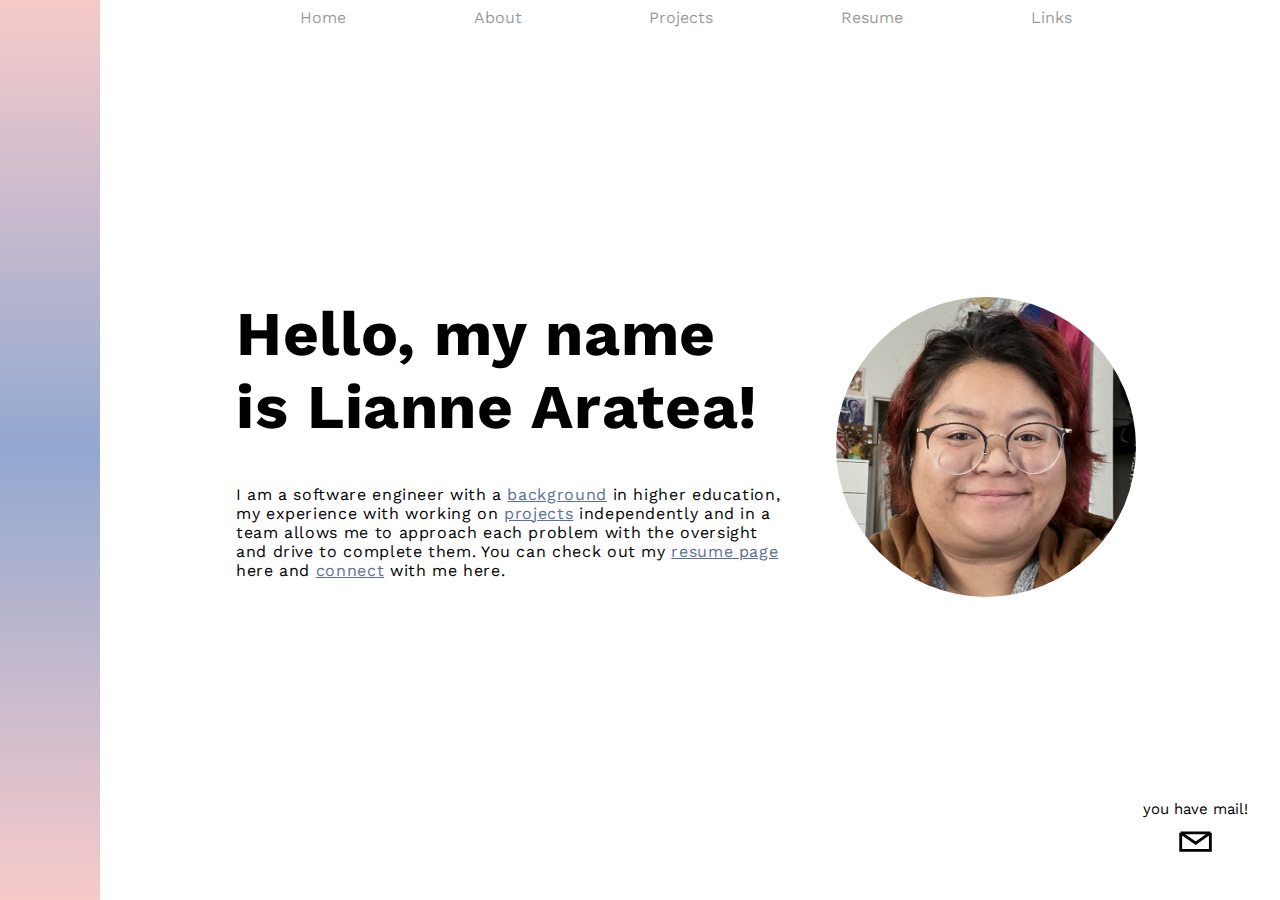
<file: index.html>
<!DOCTYPE html>
<html lang="en">
	<head>
		<meta charset="UTF-8" />
		<meta http-equiv="X-UA-Compatible" content="IE=edge" />
		<meta name="viewport" content="width=device-width, initial-scale=1.0" />
		<title>Lianne's Portfolio</title>
		<link rel="stylesheet" href="main.css" />
		<link rel="preconnect" href="https://fonts.googleapis.com" />
		<link rel="preconnect" href="https://fonts.gstatic.com" crossorigin />
		<link
			href="https://fonts.googleapis.com/css2?family=Combo&family=Work+Sans:wght@300;400;600&display=swap"
			rel="stylesheet"
		/>
	</head>
	<body>
		<!-- Navigation Bar -->
		<header>
			<div class = "menuIcon"> <img src="images/menuIcon.svg"></div>
			<nav class="navbar hidden">
				<a href="index.html"> Home</a>
				<a href="html/about.html"> About</a>
				<a href="html/projects.html"> Projects</a>
				<a href="html/resume.html"> Resume</a>
				<a href="html/links.html"> Links</a>
            </nav>
		</header>
		<!--Color Bar-->
        <div class="colorBar animate"></div>
		<!-- Intro Section-->
		<section id="intro">
			<img class="profile" src="images/profile.png" />
			<h1>Hello, my name is Lianne Aratea!</h1>
			<p>
				I am a software engineer with a <a href="html/about.html">background</a> in higher education, my
				experience with working on
				<a href="html/projects.html"> projects</a> independently and in a team allows me
				to approach each problem with the oversight and drive to complete them.
				You can check out my <a href="html/resume.html"> resume page</a> here and
				<a href="html/links.html"> connect</a> with me here.
			</p>
		</section>

		<div class = "envelope">
			<img class = "closed" src="images/envelope.svg"> 
		
			<img class ="open" src="images/heartvelope.svg">
		</div>
		
		<div class = "message">
			<div class = "uGotMail closed"> you have mail!</div>

			<div class = "hereUGo open"> you are doing great!</div>
		</div>

        <script src="app.js"></script>
	</body>
</html>
</file>
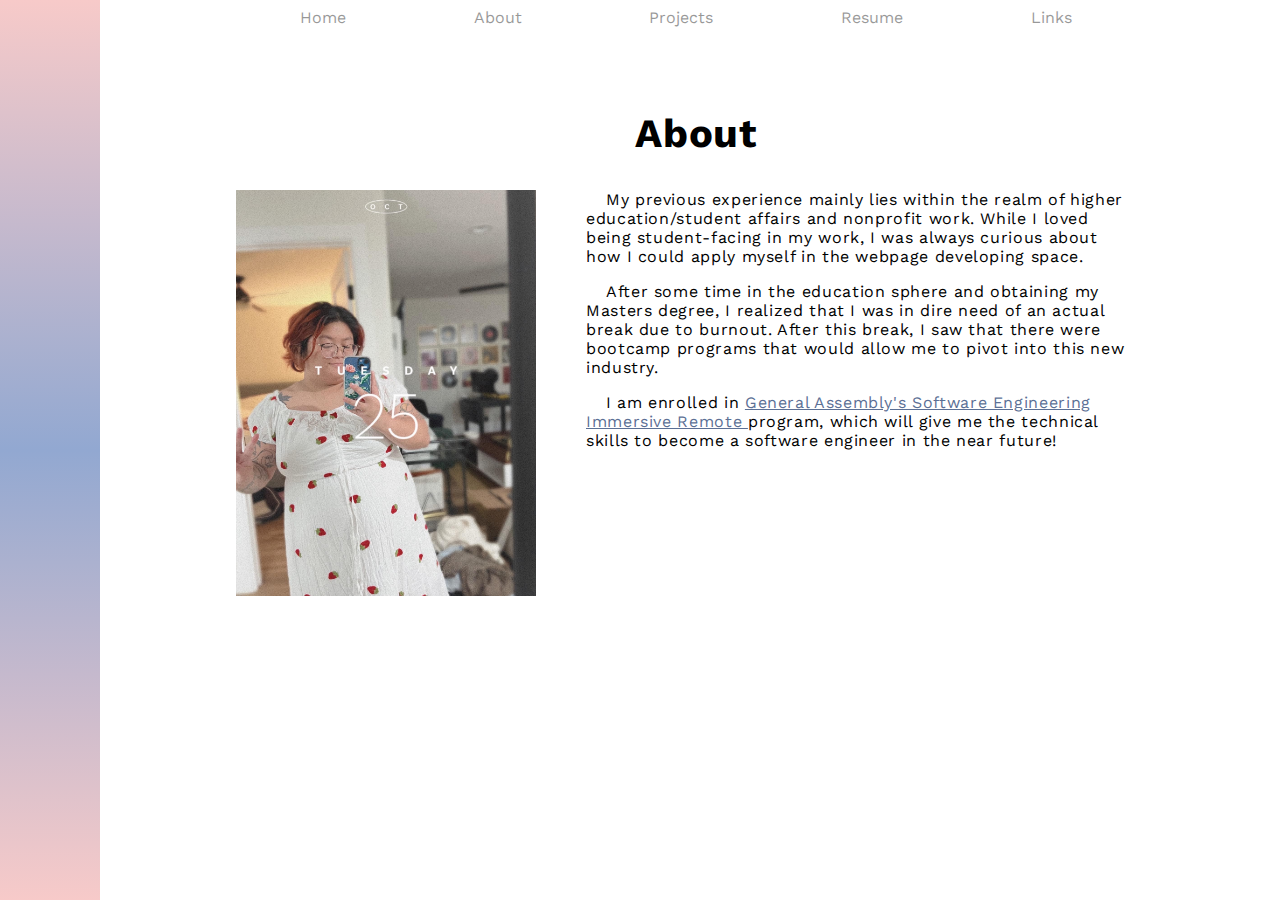
<file: about.html>
<!DOCTYPE html>
<html lang="en">
	<head>
		<meta charset="UTF-8" />
		<meta http-equiv="X-UA-Compatible" content="IE=edge" />
		<meta name="viewport" content="width=device-width, initial-scale=1.0" />
		<title>Lianne's Portfolio</title>
		<link rel="stylesheet" href="main.css" />
		<link rel="preconnect" href="https://fonts.googleapis.com" />
		<link rel="preconnect" href="https://fonts.gstatic.com" crossorigin />
		<link
			href="https://fonts.googleapis.com/css2?family=Combo&family=Work+Sans:wght@300;400;600&display=swap"
			rel="stylesheet"
		/>
	</head>
	<body>
		<!-- Navigation Bar -->
		<header>
			<nav class="navbar">
				<a href="index.html"> Home</a>
				<a href="about.html"> About</a>
				<a href="projects.html"> Projects</a>
				<a href="resume.html"> Resume</a>
				<a href="links.html"> Links</a>
            </nav>
		</header>
		<!--Color Bar-->
        <div class="colorBar animate"></div>
		<!-- About Section-->
		<section id="about">
			<h2>About</h2>
			<img class="about" src="images/aboutme.png" />
			<p>
				My previous experience mainly lies within the realm of higher
				education/student affairs and nonprofit work. While I loved being
				student-facing in my work, I was always curious about how I could apply
				myself in the webpage developing space.
			</p>
			<p>
				After some time in the education sphere and obtaining my Masters degree,
				I realized that I was in dire need of an actual break due to burnout.
				After this break, I saw that there were bootcamp programs that would
				allow me to pivot into this new industry.
			</p>
			<p>
				I am enrolled in
				<a
					href="https://generalassemb.ly/education/software-engineering-immersive?&topic=&mkt_account_id=1056949875&mkt_campaign_id=1741487179&mkt_ad_group_id=68632981419&mkt_device_type=c&mkt_keyword=software%20engineering%20general%20assembly&mkt_matchtype=e&mkt_placement=&mkt_ad_id=549295011563&mkt_network=g&mkt_target_id=kwd-865210826802&mkt_feed_item_id=&utm_source=google&utm_medium=paid-search-bra&utm_campaign=TS:TX:BRA:SFX:BRTP:COD:SoftwareEngineering:GeneralAssembly&utm_content=PDP-FT&utm_term=software%20engineering%20general%20assembly&gclid=CjwKCAjwh4ObBhAzEiwAHzZYU-wIbHXIAaFZ3M4AhCzO8eLI0OaJraGYL44z1-eMu3mcV8mZ79nDdBoCeRYQAvD_BwE&gclsrc=aw.ds"
					target="_blank"
					rel="noopener noreferrer"
					>General Assembly's Software Engineering Immersive Remote
				</a>
				program, which will give me the technical skills to become a software
				engineer in the near future!
			</p>
		</section>
		 <script src="app.js"></script>
	</body>
</html>
</file>
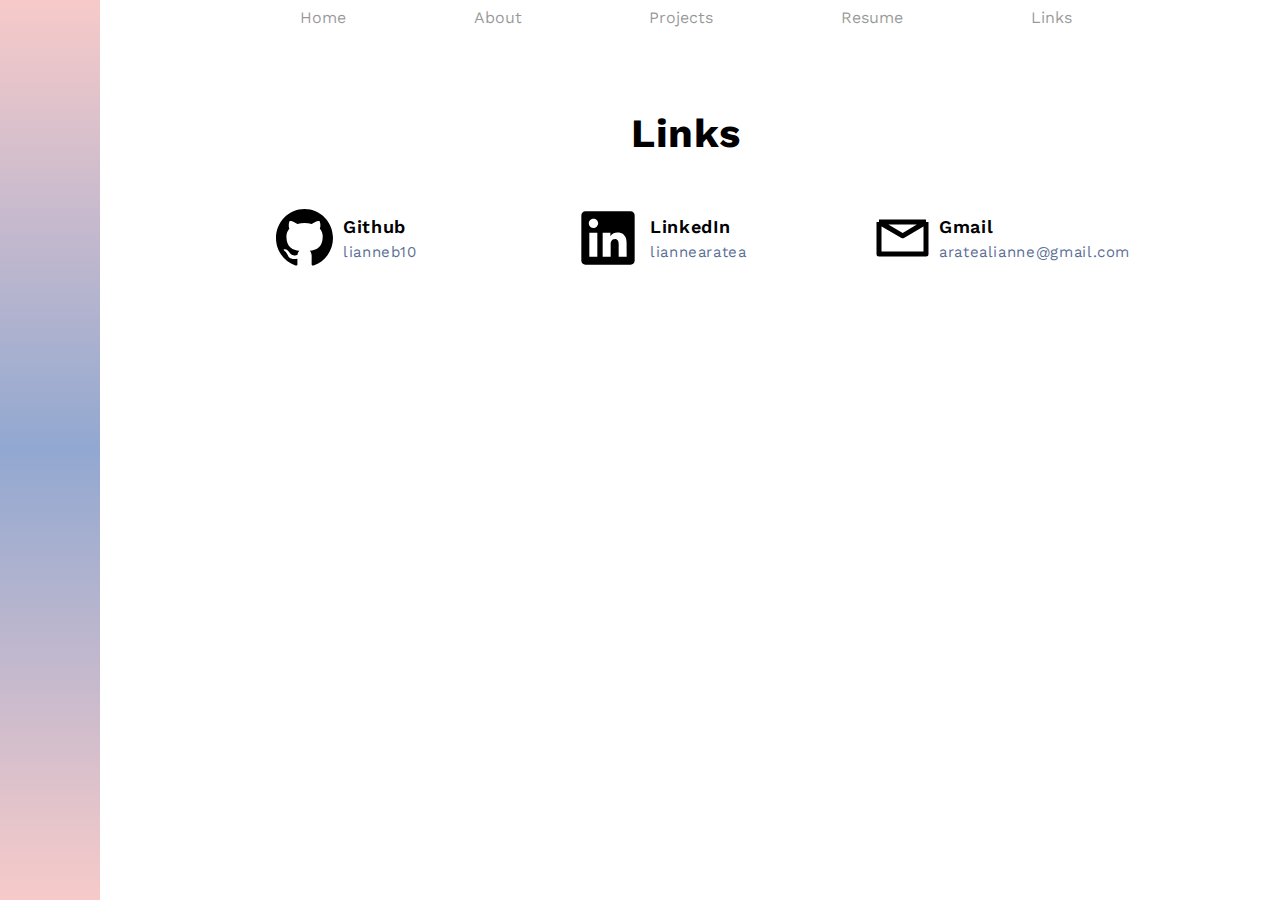
<file: links.html>
<!DOCTYPE html>
<html lang="en">
	<head>
		<meta charset="UTF-8" />
		<meta http-equiv="X-UA-Compatible" content="IE=edge" />
		<meta name="viewport" content="width=device-width, initial-scale=1.0" />
		<title>Lianne's Portfolio</title>
		<link rel="stylesheet" href="main.css" />
		<link rel="preconnect" href="https://fonts.googleapis.com" />
		<link rel="preconnect" href="https://fonts.gstatic.com" crossorigin />
		<link
			href="https://fonts.googleapis.com/css2?family=Combo&family=Work+Sans:wght@300;400;600&display=swap"
			rel="stylesheet"
		/>
	</head>
	<body>
		<!-- Navigation Bar -->
		<header>
			<nav class="navbar">
				<a href="index.html"> Home</a>
				<a href="about.html"> About</a>
				<a href="projects.html"> Projects</a>
				<a href="resume.html"> Resume</a>
				<a href="links.html"> Links</a>
            </nav>
		</header>
		<!--Color Bar-->
        <div class="colorBar animate"></div>

		<!-- Links Section-->
		<section id="links">
			<h2>Links</h2>
			<div class="linkcolumns">
				<figure>
					<img src="images/github.svg">
					<figcaption>
						<h5>Github</h5>
						<a href="https://github.com/lianneb10">lianneb10</a>
					</figcaption>
				</figure>
				<figure>
					<img src="images/linkedin.svg">
					<figcaption>
						<h5>LinkedIn</h5>
						<a href="https://www.linkedin.com/in/liannearatea/">liannearatea</a>
					</figcaption>
				</figure>
				<figure>
					<img src="images/email.svg">
					<figcaption>
						<h5>Gmail</h5>
						<a href="mailto:aratealianne@gmail.com">aratealianne@gmail.com</a>
					</figcaption>
				</figure>
			</div>
		</section>
		 <script src="app.js"></script>
	</body>
</html>
</file>
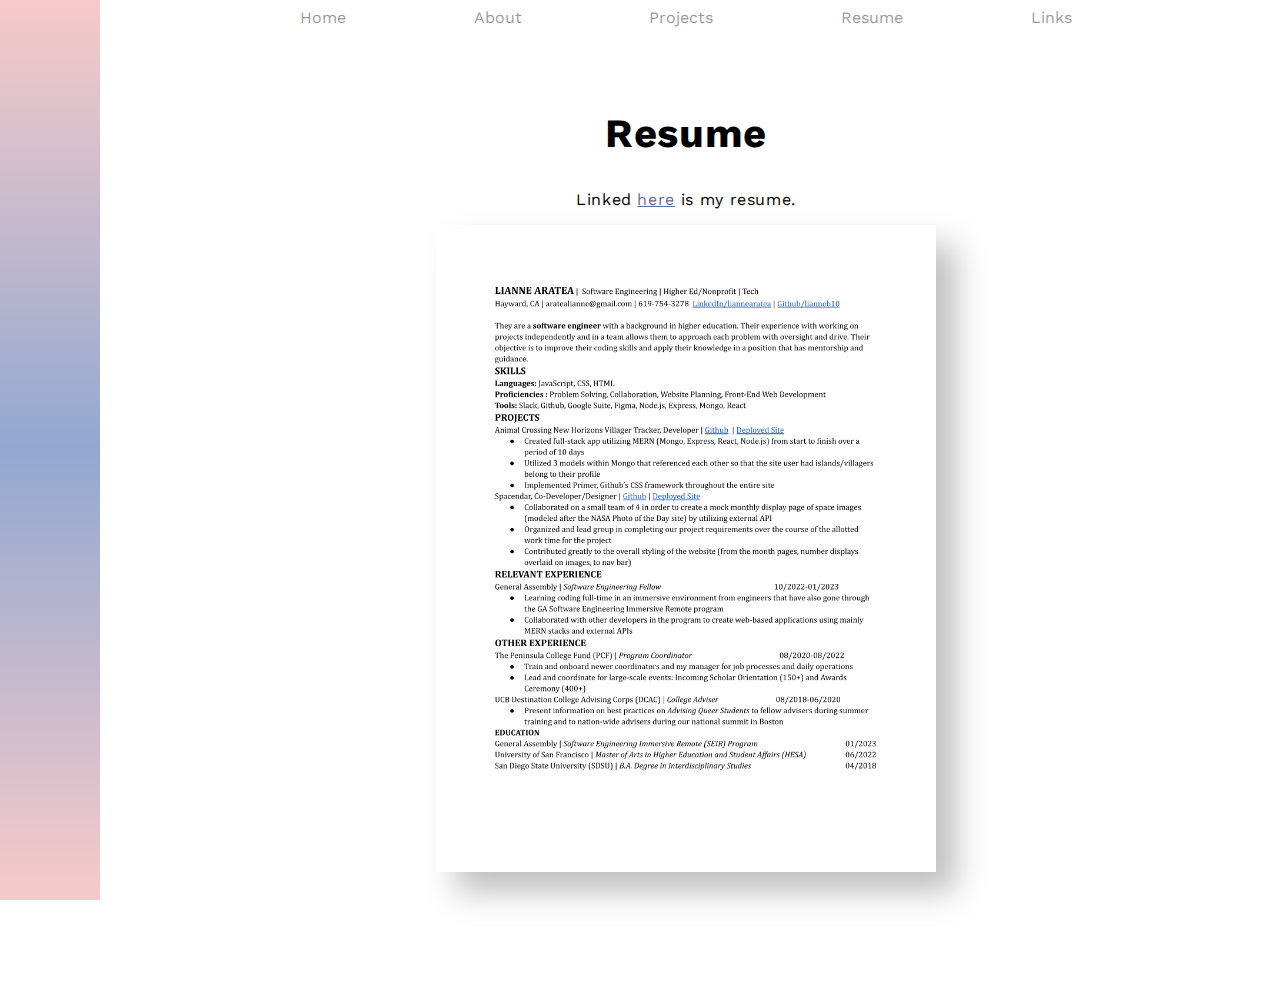
<file: resume.html>
<!DOCTYPE html>
<html lang="en">
	<head>
		<meta charset="UTF-8" />
		<meta http-equiv="X-UA-Compatible" content="IE=edge" />
		<meta name="viewport" content="width=device-width, initial-scale=1.0" />
		<title>Lianne's Portfolio</title>
		<link rel="stylesheet" href="main.css" />
		<link rel="preconnect" href="https://fonts.googleapis.com" />
		<link rel="preconnect" href="https://fonts.gstatic.com" crossorigin />
		<link
			href="https://fonts.googleapis.com/css2?family=Combo&family=Work+Sans:wght@300;400;600&display=swap"
			rel="stylesheet"
		/>
	</head>
	<body>
		<!-- Navigation Bar -->
		<header>
			<nav class="navbar">
				<a href="index.html"> Home</a>
				<a href="about.html"> About</a>
				<a href="projects.html"> Projects</a>
				<a href="resume.html"> Resume</a>
				<a href="links.html"> Links</a>
            </nav>
		</header>
<!--Color Bar-->
        <div class="colorBar animate"></div>
		<!-- Resume Section-->
		<section class="resumeText" id="resume">
			<h2>Resume</h2>

			<div class="resumeHold">
				<p>
					Linked
					<a
						href="https://docs.google.com/document/d/1ynhRiSSNzbWe1rOXVbe0edmrjdC0cczFaJmJUFePUsg/edit?usp=sharing"
						target="_blank"
						rel="noopener noreferrer"
						>here</a
					>
					is my resume.
				</p>
				<img class="resume" src="/images/resume1.png" />
			</div>
		</section>
 <script src="app.js"></script>
	</body>
</html>
</file>
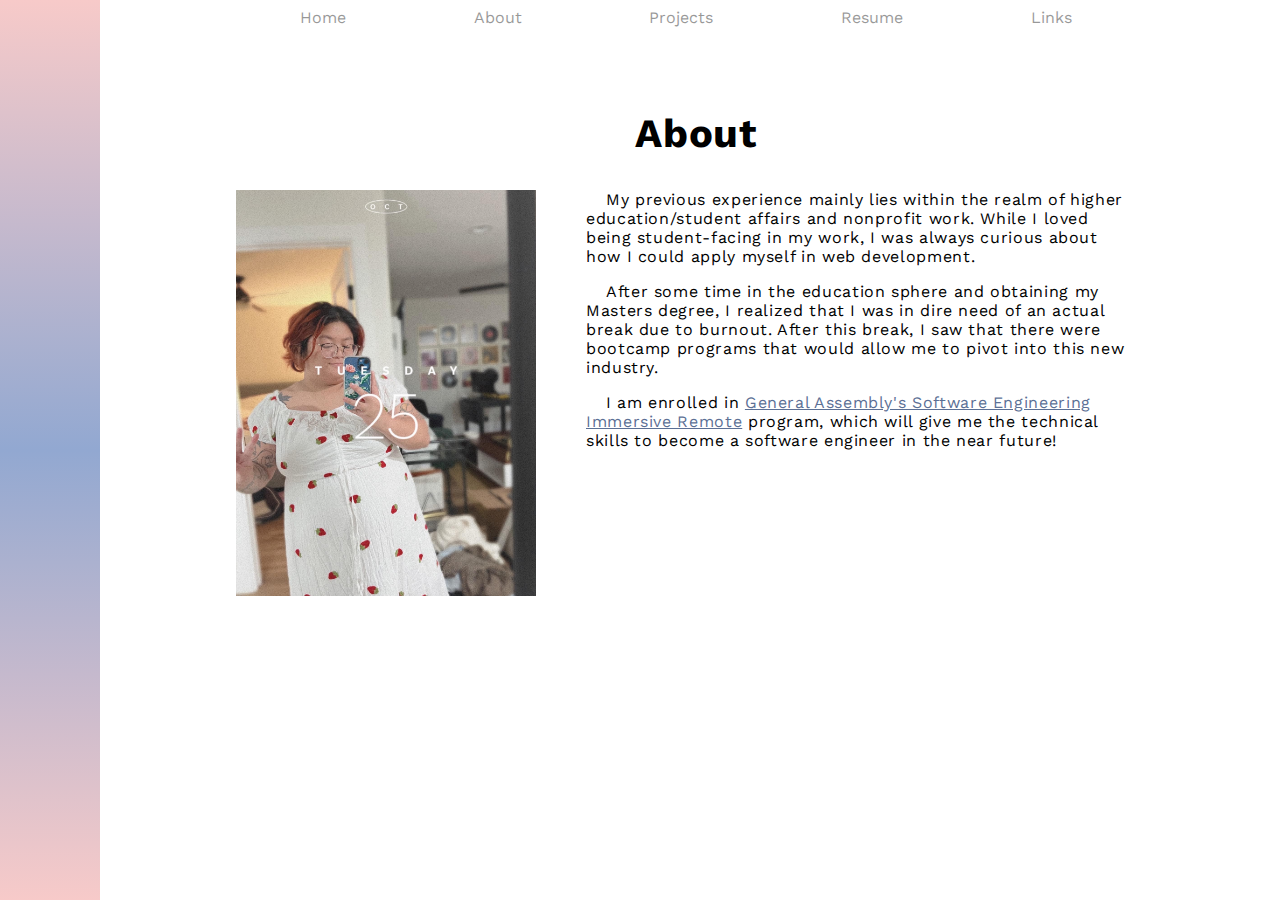
<file: html/about.html>
<!DOCTYPE html>
<html lang="en">
	<head>
		<meta charset="UTF-8" />
		<meta http-equiv="X-UA-Compatible" content="IE=edge" />
		<meta name="viewport" content="width=device-width, initial-scale=1.0" />
		<title>Lianne's Portfolio</title>
		<link rel="stylesheet" href="../main.css" />
		<link rel="preconnect" href="https://fonts.googleapis.com" />
		<link rel="preconnect" href="https://fonts.gstatic.com" crossorigin />
		<link
			href="https://fonts.googleapis.com/css2?family=Combo&family=Work+Sans:wght@300;400;600&display=swap"
			rel="stylesheet"
		/>
	</head>
	<body>
		<!-- Navigation Bar -->
		<header>
			<div class = "menuIcon"> <img src="../images/menuIcon.svg"></div>
			<nav class="navbar hidden">
				<a href="../index.html"> Home</a>
				<a href="about.html"> About</a>
				<a href="projects.html"> Projects</a>
				<a href="resume.html"> Resume</a>
				<a href="links.html"> Links</a>
            </nav>
		</header>
		<!--Color Bar-->
        <div class="colorBar animate"></div>
		<!-- About Section-->
		<section id="about">
			<h2>About</h2>
			<img class="about" src="../images/aboutme.png" />
			<p>
				My previous experience mainly lies within the realm of higher
				education/student affairs and nonprofit work. While I loved being
				student-facing in my work, I was always curious about how I could apply
				myself in web development.
			</p>
			<p>
				After some time in the education sphere and obtaining my Masters degree,
				I realized that I was in dire need of an actual break due to burnout.
				After this break, I saw that there were bootcamp programs that would
				allow me to pivot into this new industry.
			</p>
			<p>
				I am enrolled in
				<a
					href="https://generalassemb.ly/education/software-engineering-immersive?&topic=&mkt_account_id=1056949875&mkt_campaign_id=1741487179&mkt_ad_group_id=68632981419&mkt_device_type=c&mkt_keyword=software%20engineering%20general%20assembly&mkt_matchtype=e&mkt_placement=&mkt_ad_id=549295011563&mkt_network=g&mkt_target_id=kwd-865210826802&mkt_feed_item_id=&utm_source=google&utm_medium=paid-search-bra&utm_campaign=TS:TX:BRA:SFX:BRTP:COD:SoftwareEngineering:GeneralAssembly&utm_content=PDP-FT&utm_term=software%20engineering%20general%20assembly&gclid=CjwKCAjwh4ObBhAzEiwAHzZYU-wIbHXIAaFZ3M4AhCzO8eLI0OaJraGYL44z1-eMu3mcV8mZ79nDdBoCeRYQAvD_BwE&gclsrc=aw.ds"
					target="_blank"
					rel="noopener noreferrer"
					>General Assembly's Software Engineering Immersive Remote</a>
				program, which will give me the technical skills to become a software
				engineer in the near future!
			</p>
		</section>
		 <script src="../app.js"></script>
	</body>
</html>
</file>
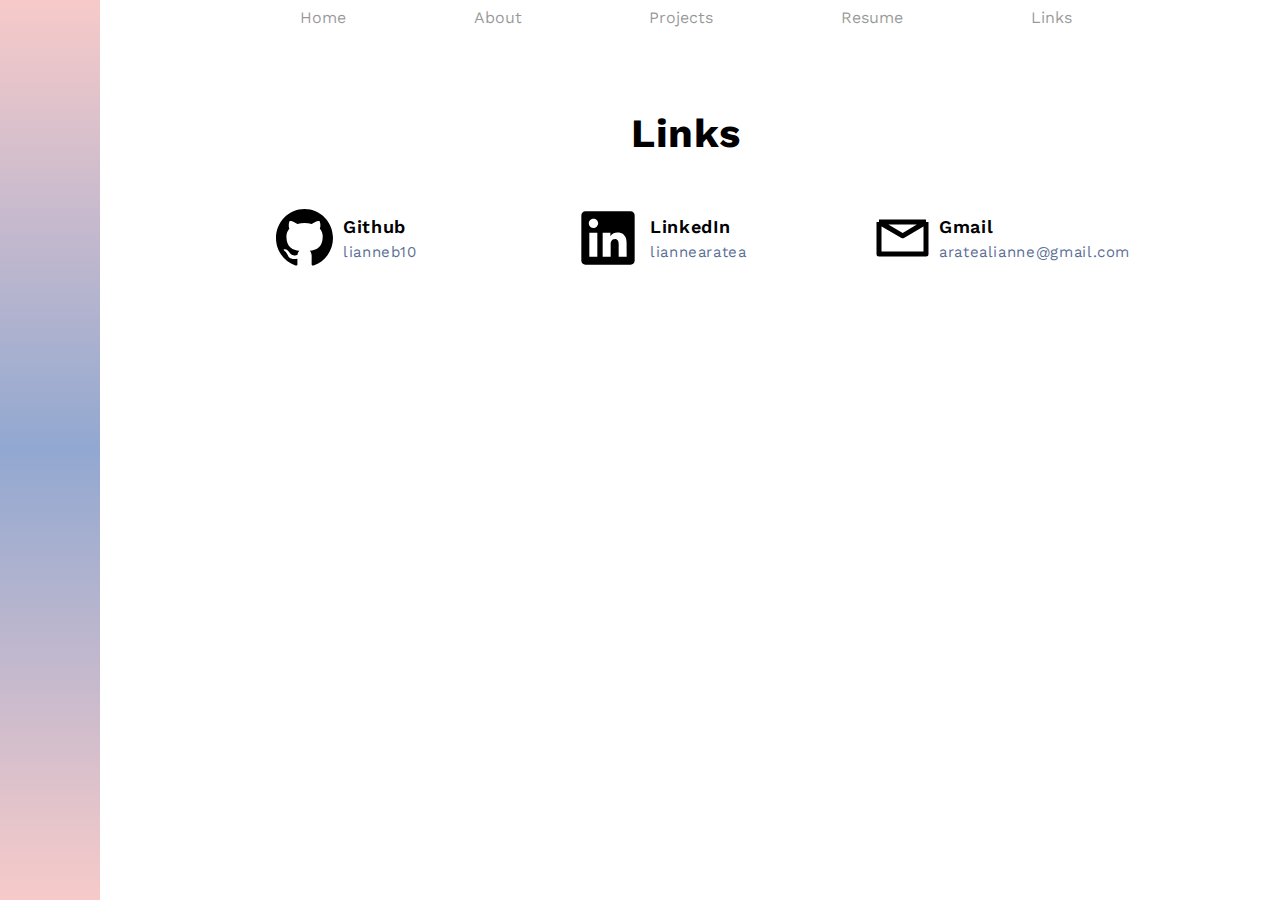
<file: html/links.html>
<!DOCTYPE html>
<html lang="en">
	<head>
		<meta charset="UTF-8" />
		<meta http-equiv="X-UA-Compatible" content="IE=edge" />
		<meta name="viewport" content="width=device-width, initial-scale=1.0" />
		<title>Lianne's Portfolio</title>
		<link rel="stylesheet" href="../main.css" />
		<link rel="preconnect" href="https://fonts.googleapis.com" />
		<link rel="preconnect" href="https://fonts.gstatic.com" crossorigin />
		<link
			href="https://fonts.googleapis.com/css2?family=Combo&family=Work+Sans:wght@300;400;600&display=swap"
			rel="stylesheet"
		/>
	</head>
	<body>
		<!-- Navigation Bar -->
		<header>
			<div class = "menuIcon"> <img src="../images/menuIcon.svg"></div>
			<nav class="navbar hidden">
				<a href="../index.html"> Home</a>
				<a href="about.html"> About</a>
				<a href="projects.html"> Projects</a>
				<a href="resume.html"> Resume</a>
				<a href="links.html"> Links</a>
            </nav>
		</header>
		<!--Color Bar-->
        <div class="colorBar animate"></div>

		<!-- Links Section-->
		<section id="links">
			<h2>Links</h2>
			<div class="linkcolumns">
				<figure>
					<img src="../images/github.svg">
					<figcaption>
						<h5>Github</h5>
						<a href="https://github.com/lianneb10" target="_blank"
						rel="noopener noreferrer">lianneb10</a>
					</figcaption>
				</figure>
				<figure>
					<img src="../images/linkedin.svg">
					<figcaption>
						<h5>LinkedIn</h5>
						<a href="https://www.linkedin.com/in/liannearatea/" target="_blank"
						rel="noopener noreferrer">liannearatea</a>
					</figcaption>
				</figure>
				<figure>
					<img src="../images/email.svg">
					<figcaption>
						<h5>Gmail</h5>
						<a href="mailto:aratealianne@gmail.com" target="_blank"
						rel="noopener noreferrer">aratealianne@gmail.com</a>
					</figcaption>
				</figure>
			</div>
		</section>
		 <script src="../app.js"></script>
	</body>
</html>
</file>
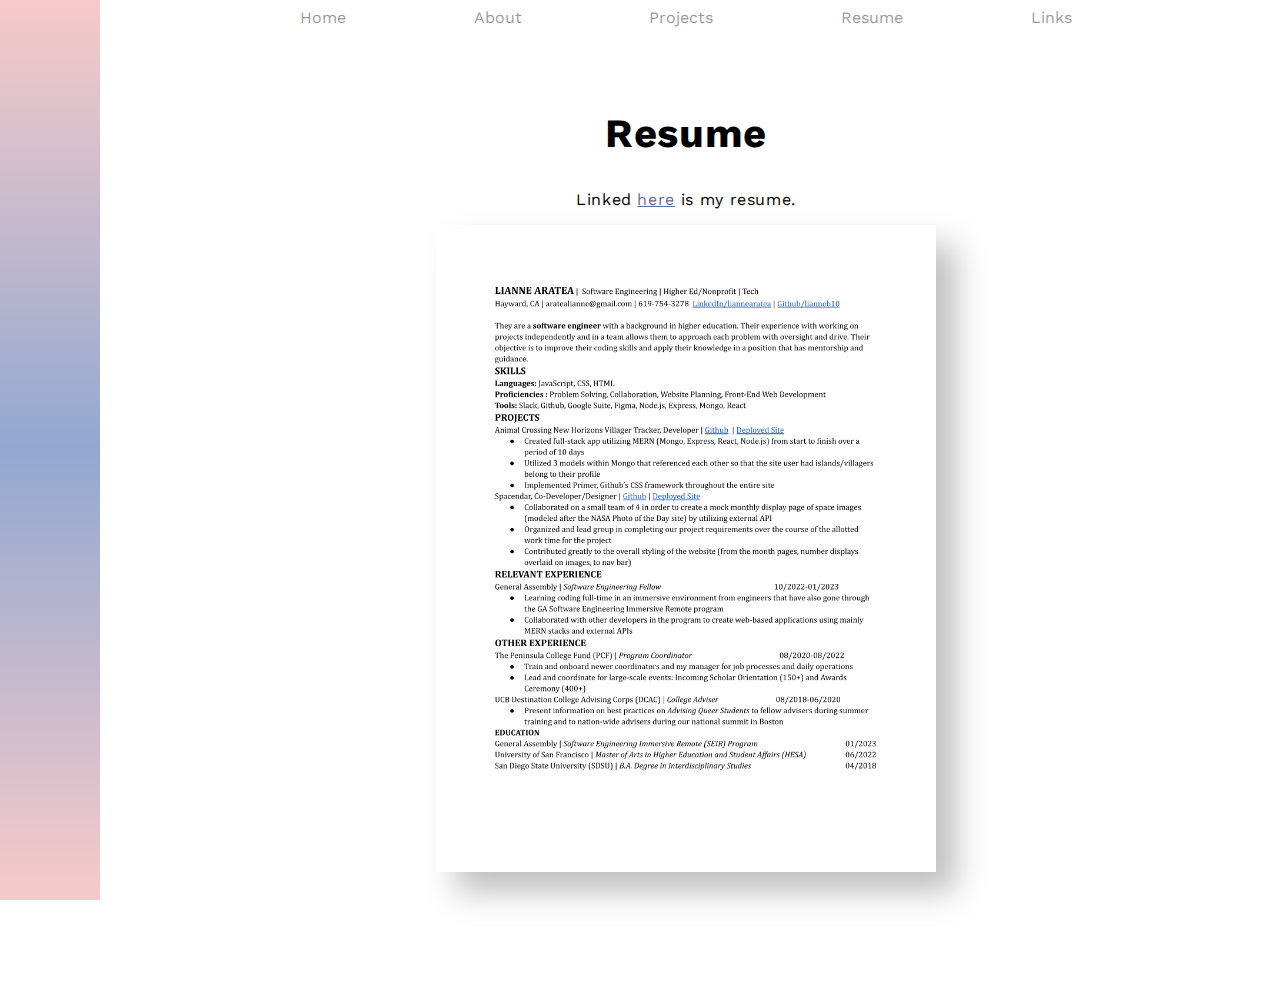
<file: html/resume.html>
<!DOCTYPE html>
<html lang="en">
	<head>
		<meta charset="UTF-8" />
		<meta http-equiv="X-UA-Compatible" content="IE=edge" />
		<meta name="viewport" content="width=device-width, initial-scale=1.0" />
		<title>Lianne's Portfolio</title>
		<link rel="stylesheet" href="../main.css" />
		<link rel="preconnect" href="https://fonts.googleapis.com" />
		<link rel="preconnect" href="https://fonts.gstatic.com" crossorigin />
		<link
			href="https://fonts.googleapis.com/css2?family=Combo&family=Work+Sans:wght@300;400;600&display=swap"
			rel="stylesheet"
		/>
	</head>
	<body>
		<!-- Navigation Bar -->
		<header>
		<div class = "menuIcon"> <img src="../images/menuIcon.svg"></div>
			<nav class="navbar hidden">
			<a href="../index.html"> Home</a>
				<a href="../html/about.html"> About</a>
				<a href="../html/projects.html"> Projects</a>
				<a href="resume.html"> Resume</a>
				<a href="../html/links.html"> Links</a>
            </nav>
		</header>
<!--Color Bar-->
        <div class="colorBar animate"></div>
		<!-- Resume Section-->
		<section class="resumeText" id="resume">
			<h2>Resume</h2>

			<div class="resumeHold">
				<p>
					Linked
					<a
						href="https://docs.google.com/document/d/1ynhRiSSNzbWe1rOXVbe0edmrjdC0cczFaJmJUFePUsg/edit?usp=sharing"
						target="_blank"
						rel="noopener noreferrer"
						>here</a
					>
					is my resume.
				</p>
				<img class="resume" src="../images/resume1.png" />
			</div>
		</section>
 <script src="../app.js"></script>
	</body>
</html>
</file>
<file: main.css>
body {
	font-family: 'Work Sans', sans-serif;
	margin-left: 100px;
	padding: 0 20px;
}

/*
Color Bar CSS 
*/
.colorBar {
	background: linear-gradient(
		180deg,
		rgb(247, 202, 201),
		rgb(222, 194, 203),
		rgb(197, 185, 205),
		rgb(171, 177, 207),
		rgb(146, 168, 209),
		rgb(171, 177, 207),
		rgb(197, 185, 205),
		rgb(222, 194, 203),
		rgb(247, 202, 201)
	);
	width: 100px;
	position: fixed;
	left: 0;
	top: 0;
	bottom: 0;
	z-index: -1;
}

.colorBar.animate {
	animation: slide 2s infinite linear;
}

@keyframes slide {
	0% {
		background-position-y: 0%;
	}
	100% {
		background-position-y: 100vh;
	}
}

/*
Envelope CSS
*/
.envelope {
	display: flex;
	align-items: center;
	justify-content: center;
	position: absolute;
	width: 70px;
	height: 70px;
	right: 50px;
	bottom: 30px;
}
.envelope img{
    height: 50px;
}

.message {
    position: absolute;
    bottom: 82px;
    right: 10px;
    font-size: 15px;
    width: 150px;
    text-align: center;
}

.envelope .closed {
    display: inherit;
}

.envelope .open {
	display: none;
}

.envelope.heart .closed {
    display: none;
}

.envelope.heart .open {
	display: inherit;
}

.message .closed {
	display: inherit;
}

.message .open {
	display: none;
}

.message.heart .closed {
	display: none;
}

.message.heart .open {
	display: inherit;
}

/*
Nav bar CSS
*/
.navbar {
	max-width: 900px;
	margin-left: auto;
	margin-right: auto;
	display: flex;
	justify-content: space-around;
	opacity: 0.4;
	transition: opacity 0.5s;
}
div.menuIcon {
	display: none;
}

.navbar:hover {
	opacity: 1;
}
.navbar a {
	text-decoration: none;
	color: inherit;
}
/*
Overall section CSS
*/
section#intro {
	padding-top: 30vh;
}
section {
	max-width: 900px;
	margin-left: auto;
	margin-right: auto;
	padding-top: 50px;
	padding-bottom: 100px;
	clear: both;
	letter-spacing: 0.04em;
}

a {
	color: rgb(92, 112, 149);
	transition: color 0.5s;
}

a:hover {
	color: rgb(239, 176, 196);
}

h1 {
	font-size: 62px;
	margin-top: 0px;
}

h2 {
	font-size: 40px;
	text-align: center;
}
/*
Intro CSS/Home Page CSS 
*/

img.profile {
	width: 300px;
	float: right;
	border-radius: 150px;
	margin-left: 50px;
}

/*
About Section CSS
*/
img.about {
	width: 300px;
	float: left;
	margin-right: 50px;
}
section#about {
	text-indent: 20px;
}

/*
Project CSS
*/
figure.proj {
	justify-content: center;
	margin: 0 auto;
	width: 300px;
}

.project-hold {
	text-align: center;
}

img.projImg {
	width: 500px;
	justify-content: center;
}

section#projects figure {
	width: 800px;
}

div.projectList {
	display: flex;
	flex-direction: column;
	margin: auto;
	justify-content: center;
}

/*
Resume Section CSS
*/

img.resume {
	max-width: 500px;
	box-shadow: 20px 20px 30px 0px rgba(0, 0, 0, 0.25);
}

div.resumeHold {
	text-align: center;
}

/*
Links CSS
*/
div.linkcolumns {
	display: flex;
	align-items: center;
}

div.linkcolumns figure {
	display: flex;
	flex-grow: 1;
	align-items: center;
	width: 200px;
}
div.linkcolumns figcaption h5 {
	font-weight: 600;
	margin: 0px 0px 5px 0px;
	font-size: 18px;
}
div.linkcolumns figcaption {
	margin-left: 10px;
}

section#links a {
	text-decoration: none;
	font-size: 15px;
}

@media (max-width: 500px) {
	.colorBar {
		width: 10px;
	}

	body {
		margin-left: 10px;
		font-size: 0.9em;
	}

	div.menuIcon {
		display: block;
		padding-top: 10px;
	}

	img.profile {
		width: 180px;
		float: none;
		border-radius: 150px;
		margin-left: 0px;
	}

	.navbar {
		flex-direction: column;
		font-size: 1.5em;
		position: absolute;
		background-color: rgba(255, 255, 255, 0.8);
		opacity: 1;
		top: 50px;
		left: 18px;
		right: 5px;
		backdrop-filter: blur(5px);
		height: 250px;
		transition: height 0.5s;
		overflow: hidden;
	}

	.navbar.hidden {
		height: 0;
		overflow: hidden;
	}

	.navbar a {
		padding: 10px;
	}

	section#intro {
		padding-top: 20px;
	}
	section {
		text-align: center;
		padding-left: 10px;
		padding-top: 10px;
	}

	h1 {
		font-size: 30px;
	}

	img.about {
		width: 200px;
		float: none;
		display: block;
		margin: auto;
	}

	img.projImg {
		margin: 0px auto 15px auto;
	}

	section#projects figure {
		width: auto;
		margin: 20px 0px;
	}
	div.projectList {
		flex-wrap: nowrap;
		flex-direction: column;
	}

	img.resume {
		max-width: 100%;
	}

	div.linkcolumns {
		flex-wrap: nowrap;
		flex-direction: column;
	}

	h5 {
		text-align: left;
	}

	.message {
		display: none;
	}

	.envelope .closed {
    display: none;
}

.envelope .open {
	display: none;
}

.envelope.heart .closed {
    display: none;
}

.envelope.heart .open {
	display: none;
}

.message .closed {
	display: none;
}

.message .open {
	display: none;
}

.message.heart .closed {
	display: none;
}

.message.heart .open {
	display: none;
}
}
</file>
